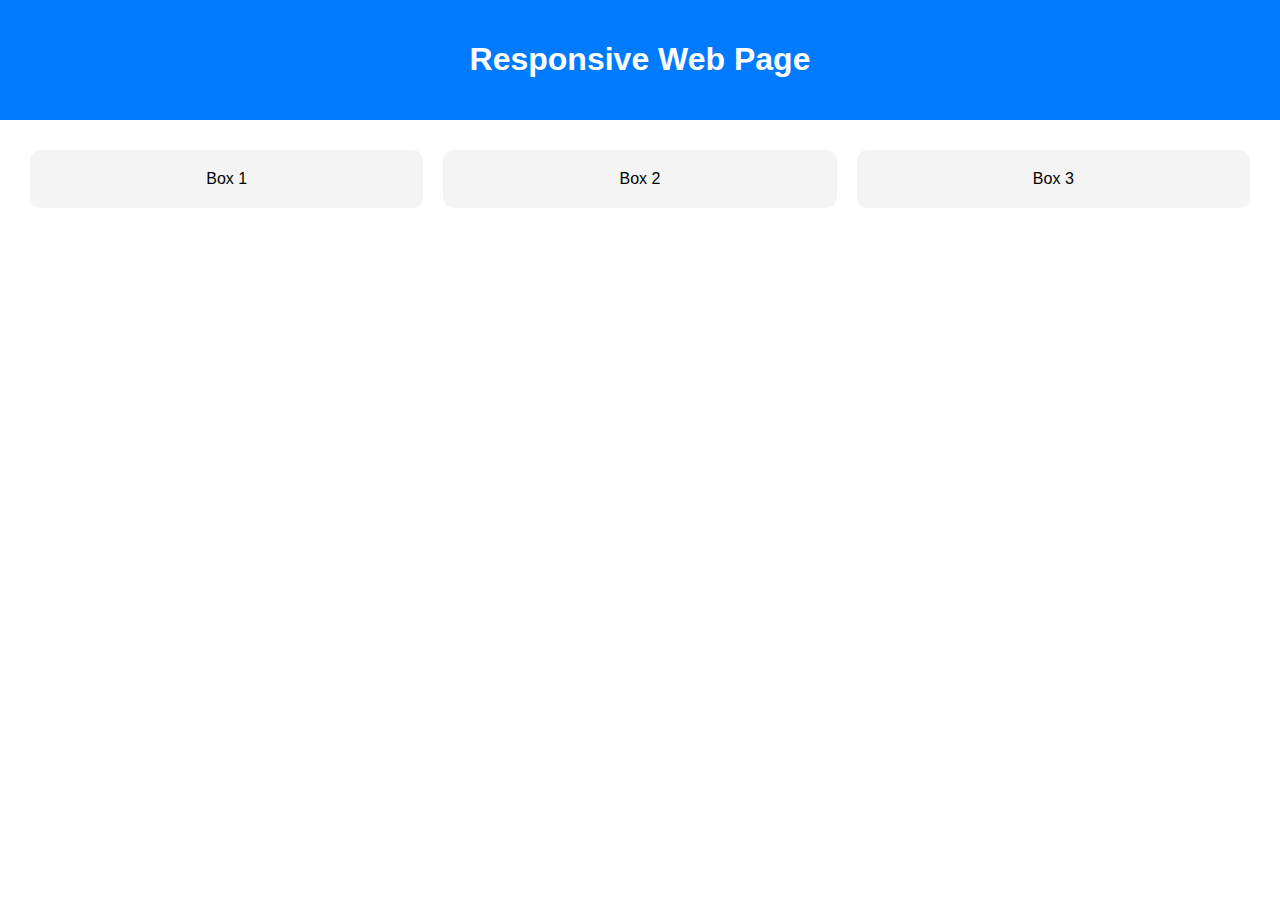
<file: Apex-Task3/index.html>
<!-- index.html -->
<!DOCTYPE html>
<html lang="en">
<head>
  <meta charset="UTF-8" />
  <meta name="viewport" content="width=device-width, initial-scale=1.0"/>
  <title>Responsive Page</title>
  <style>
    body {
      font-family: Arial, sans-serif;
      margin: 0;
      padding: 0;
      text-align: center;
    }

    header {
      background-color: #007bff;
      color: white;
      padding: 20px;
    }

    main {
      display: flex;
      flex-wrap: wrap;
      justify-content: center;
      padding: 20px;
    }

    .box {
      background-color: #f4f4f4;
      margin: 10px;
      padding: 20px;
      flex: 1 1 300px;
      max-width: 400px;
      border-radius: 10px;
    }

    /* Media Query for Tablets */
    @media (max-width: 768px) {
      header {
        font-size: 18px;
      }

      .box {
        flex: 1 1 100%;
      }
    }

    /* Media Query for Mobile */
    @media (max-width: 480px) {
      header {
        font-size: 16px;
      }

      .box {
        padding: 10px;
      }
    }
  </style>
</head>
<body>
  <header>
    <h1>Responsive Web Page</h1>
  </header>
  <main>
    <div class="box">Box 1</div>
    <div class="box">Box 2</div>
    <div class="box">Box 3</div>
  </main>
</body>
</html>
</file>
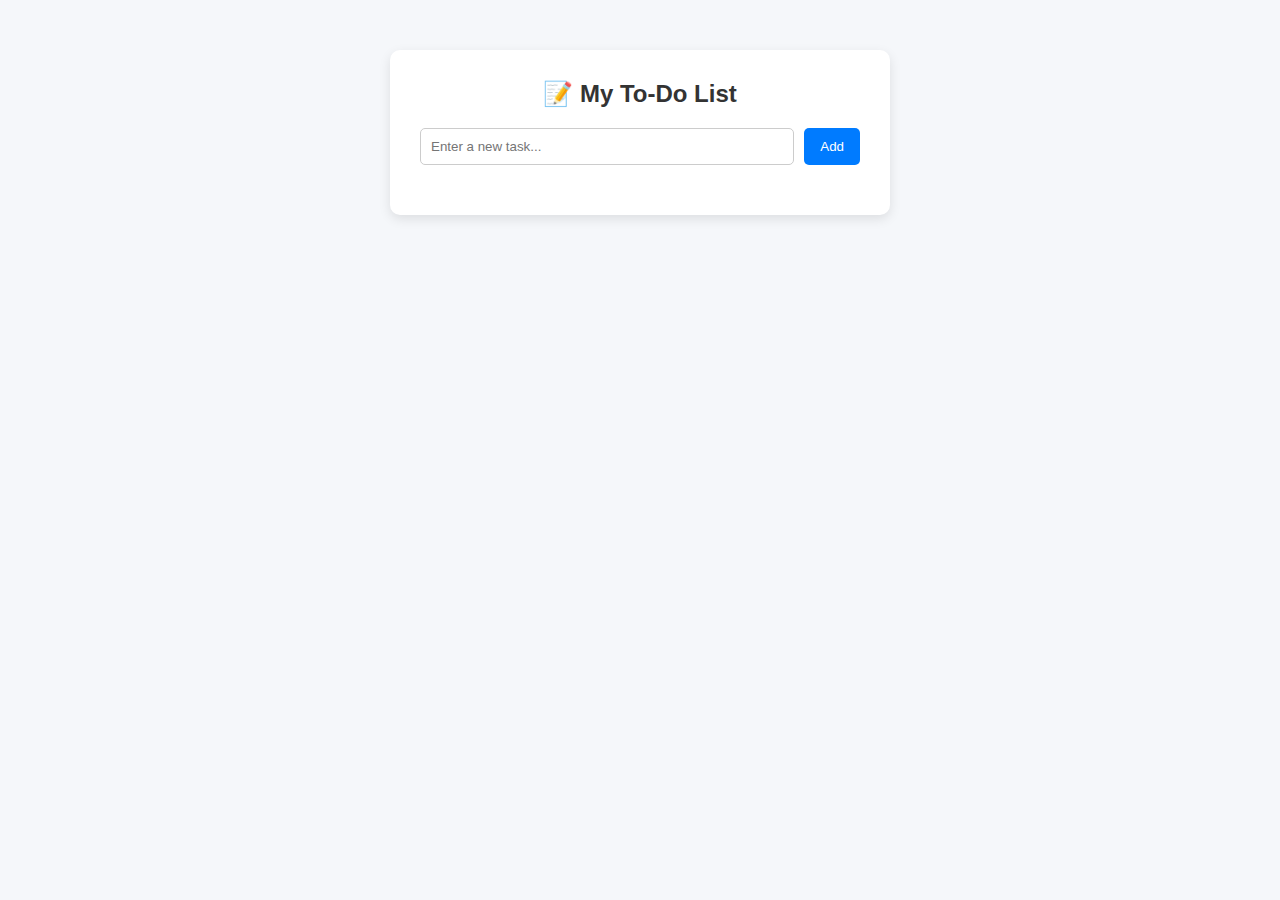
<file: Apex-Task4/2-Todo_List/index.html>
<!DOCTYPE html>
<html lang="en">
<head>
  <meta charset="UTF-8" />
  <meta name="viewport" content="width=device-width, initial-scale=1.0"/>
  <title>To-Do List App</title>
  <link rel="stylesheet" href="style.css">
</head>
<body>
  <div class="container">
    <h2>📝 My To-Do List</h2>
    <div class="input-section">
      <input type="text" id="taskInput" placeholder="Enter a new task...">
      <button onclick="addTask()">Add</button>
    </div>
    <ul id="taskList"></ul>
  </div>

  <script src="script.js"></script>
</body>
</html>
</file>
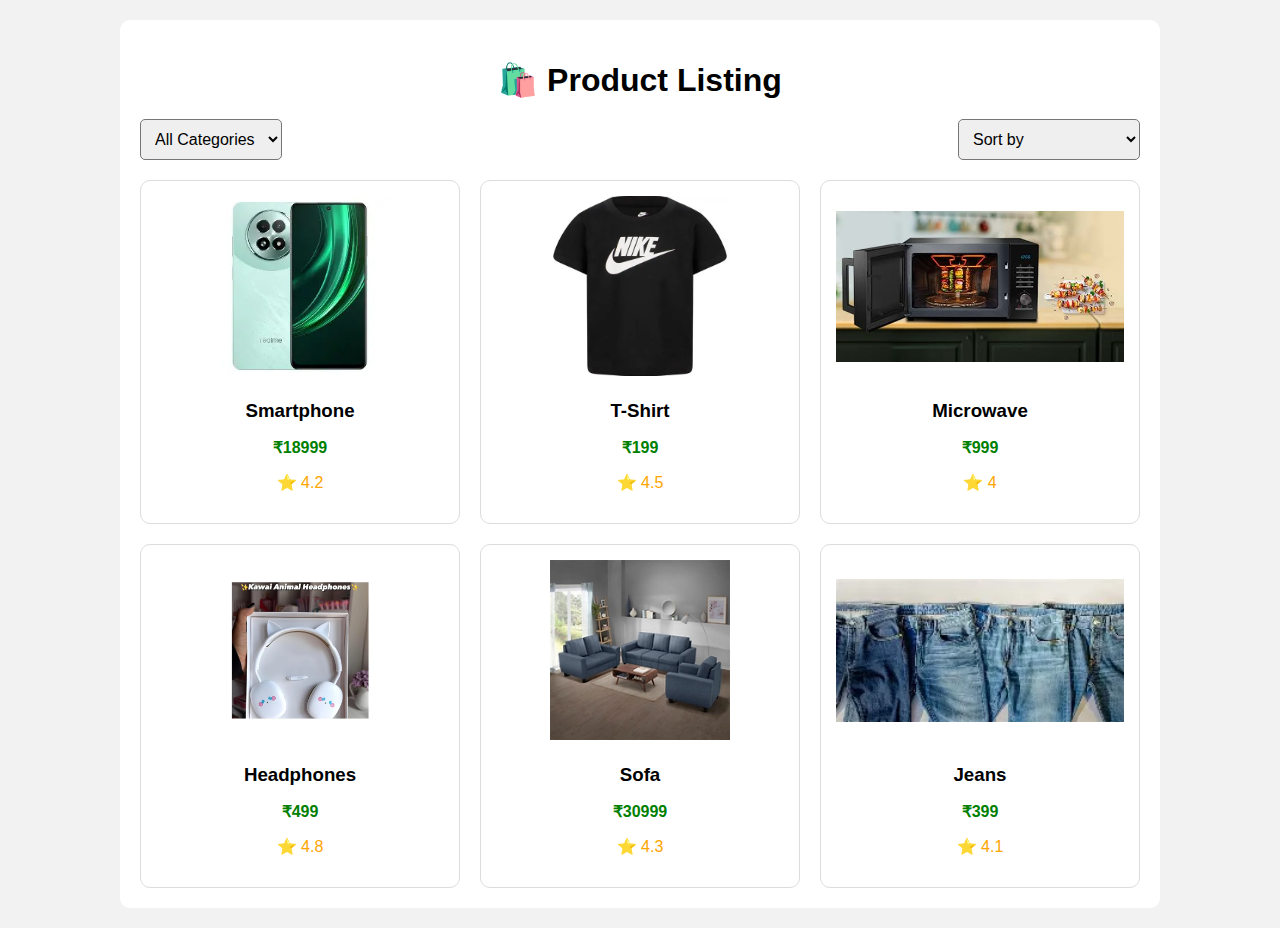
<file: Apex-Task4/3-Product_Listening/index.html>
<!DOCTYPE html>
<html lang="en">
<head>
  <meta charset="UTF-8" />
  <meta name="viewport" content="width=device-width, initial-scale=1.0"/>
  <title>Product Listing</title>
  <link rel="stylesheet" href="style.css" />
</head>
<body>
  <div class="container">
    <h1>🛍️ Product Listing</h1>

    <div class="filters">
      <select id="categoryFilter" onchange="filterAndSort()">
        <option value="all">All Categories</option>
        <option value="electronics">Electronics</option>
        <option value="fashion">Fashion</option>
        <option value="home">Home</option>
      </select>

      <select id="sortOption" onchange="filterAndSort()">
        <option value="default">Sort by</option>
        <option value="priceLowHigh">Price: Low to High</option>
        <option value="priceHighLow">Price: High to Low</option>
        <option value="ratingHighLow">Rating: High to Low</option>
      </select>
    </div>

    <div class="product-list" id="productList"></div>
  </div>

  <script src="script.js"></script>
</body>
</html>
</file>
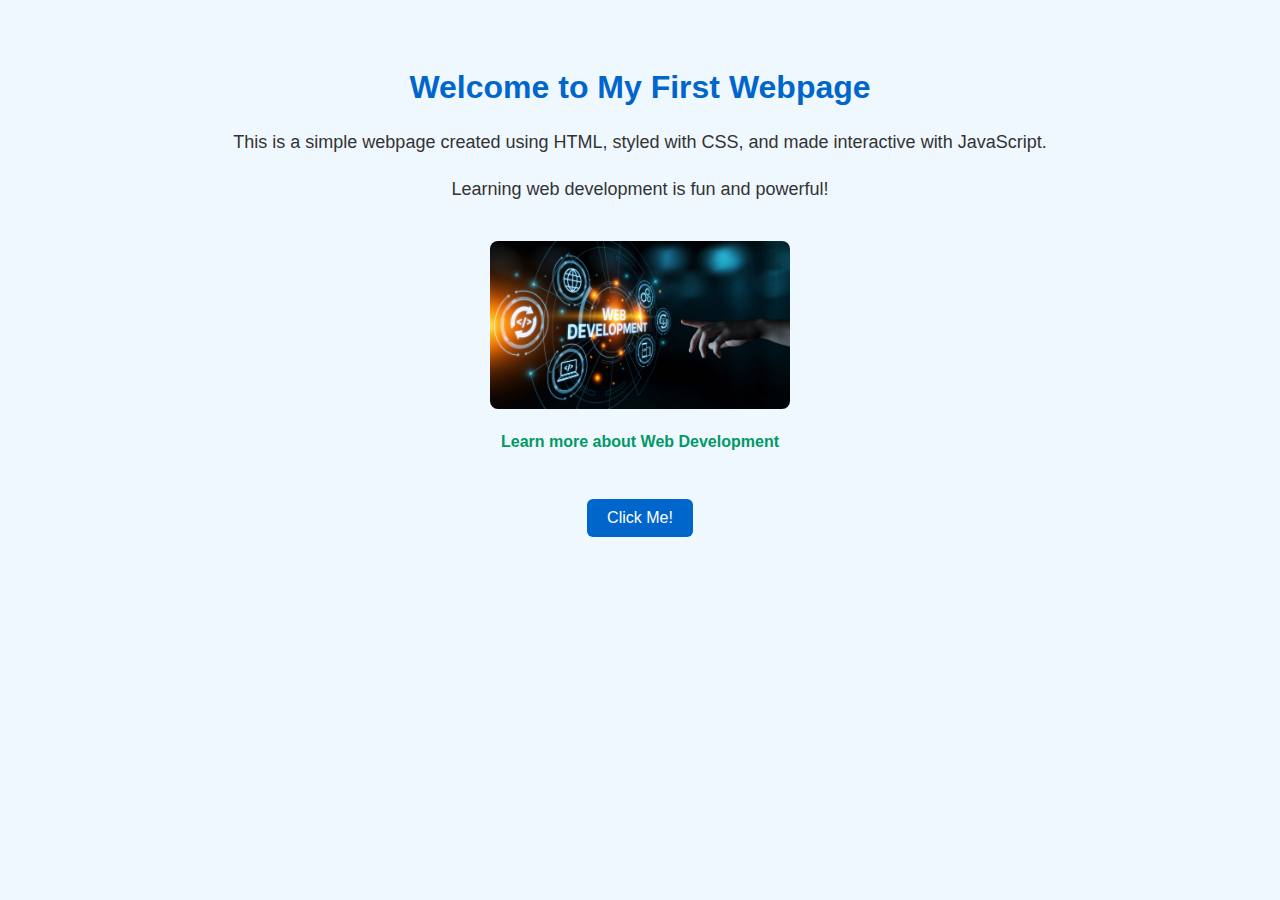
<file: Apex-Task1/Task1.html>
<!DOCTYPE html>
<html lang="en">
<head>
  <meta charset="UTF-8">
  <title>My First Webpage</title>
  <style>
    body {
      font-family: Arial, sans-serif;
      background-color: #f0f8ff;
      color: #333;
      text-align: center;
      padding: 40px;
    }

    h1 {
      color: #0066cc;
    }

    p {
      font-size: 18px;
      line-height: 1.6;
    }

    img {
      width: 300px;
      border-radius: 8px;
      margin-top: 20px;
    }

    a {
      display: inline-block;
      margin-top: 20px;
      color: #009966;
      text-decoration: none;
      font-weight: bold;
    }

    a:hover {
      text-decoration: underline;
    }

    button {
      margin-top: 30px;
      padding: 10px 20px;
      font-size: 16px;
      background-color: #0066cc;
      color: white;
      border: none;
      border-radius: 6px;
      cursor: pointer;
    }

    button:hover {
      background-color: #004c99;
    }
  </style>
</head>
<body>

  <h1>Welcome to My First Webpage</h1>
  <p>This is a simple webpage created using HTML, styled with CSS, and made interactive with JavaScript.</p>
  <p>Learning web development is fun and powerful!</p>

  <img src="web.jpg" alt="Sample Image">

  <br>
  <a href="https://developer.mozilla.org/en-US/docs/Web" target="_blank">
    Learn more about Web Development
  </a>

  <br><br>
  <button onclick="showMessage()">Click Me!</button>

  <script>
    function showMessage() {
      alert("Hello! You clicked the button.");
    }
  </script>

</body>
</html>
</file>
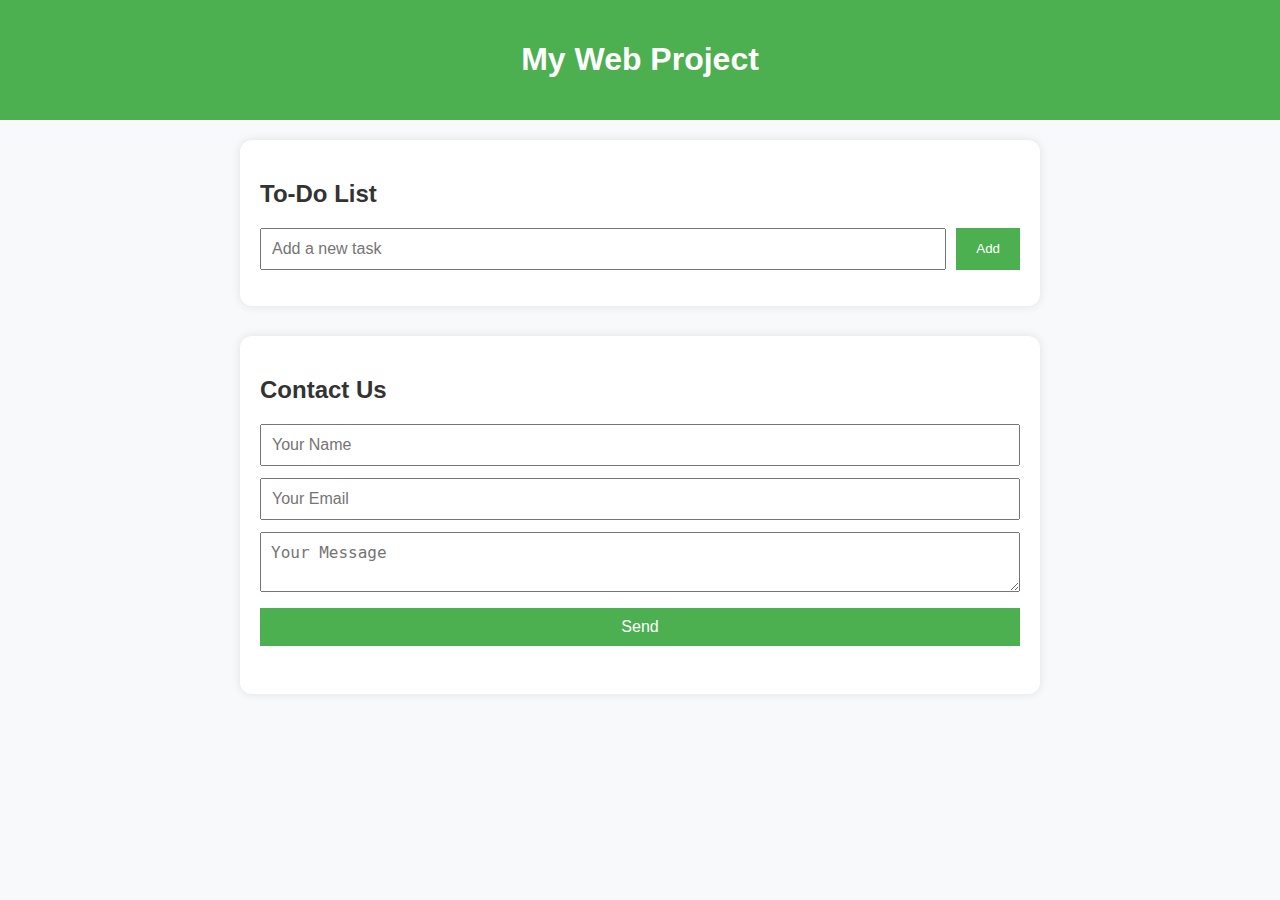
<file: Apex-Task2/Task2.html>
<!DOCTYPE html>
<html lang="en">
<head>
  <meta charset="UTF-8">
  <meta name="viewport" content="width=device-width, initial-scale=1">
  <title>To-Do & Contact</title>
  <link rel="stylesheet" href="style.css">
</head>
<body>
  <header>
    <h1>My Web Project</h1>
  </header>

  <main class="container">
    <section class="todo-section">
      <h2>To-Do List</h2>
      <div class="todo-input">
        <input type="text" id="taskInput" placeholder="Add a new task">
        <button onclick="addTask()">Add</button>
      </div>
      <ul id="taskList"></ul>
    </section>

    <section class="form-section">
      <h2>Contact Us</h2>
      <form id="contactForm">
        <input type="text" id="name" placeholder="Your Name" required>
        <input type="email" id="email" placeholder="Your Email" required>
        <textarea id="message" placeholder="Your Message" required></textarea>
        <button type="submit">Send</button>
      </form>
      <p id="formFeedback"></p>
    </section>
  </main>

  <script src="script.js"></script>
</body>
</html>
</file>
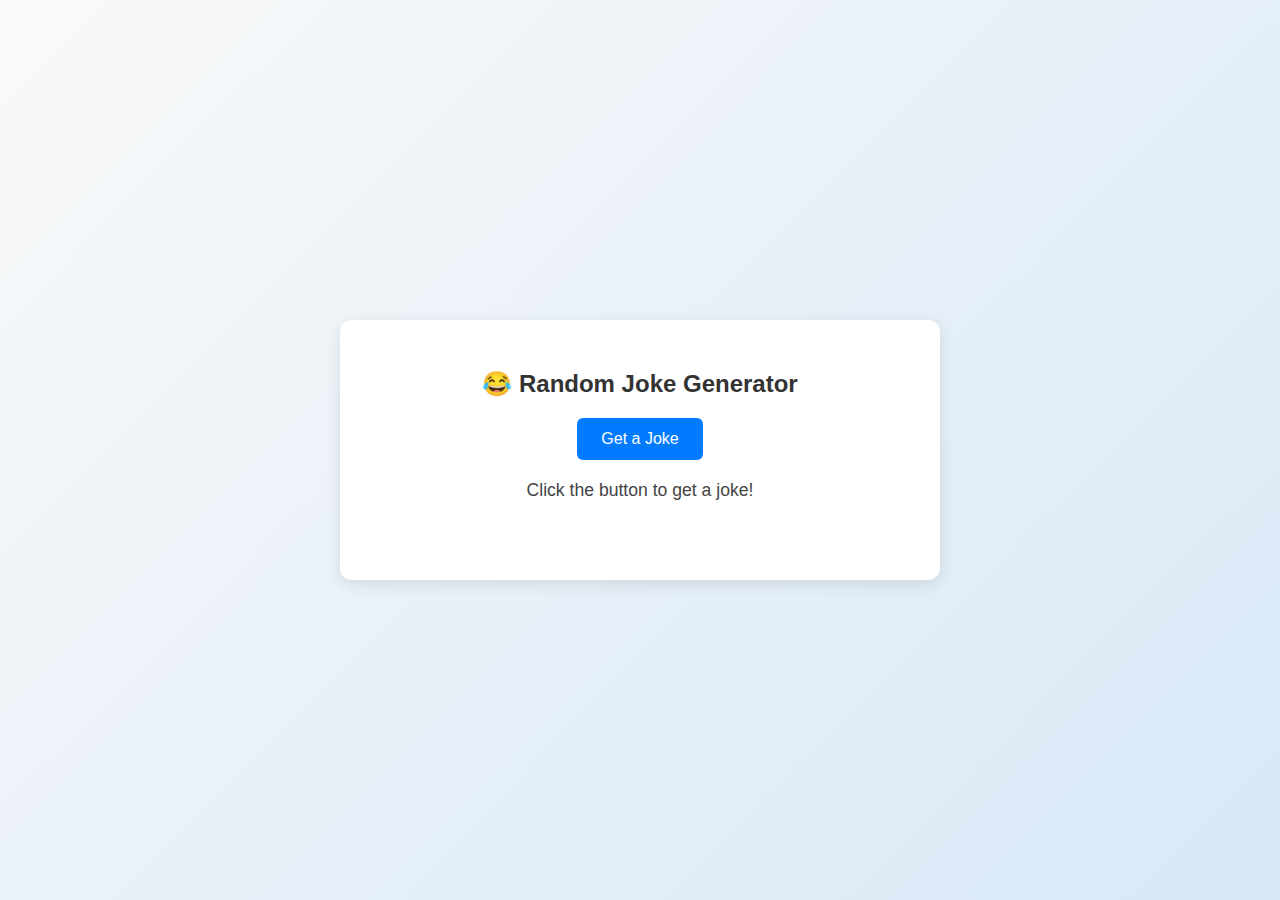
<file: Apex-Task3/api.html>
<!DOCTYPE html>
<html lang="en">
<head>
  <meta charset="UTF-8" />
  <meta name="viewport" content="width=device-width, initial-scale=1.0"/>
  <title>Random Joke Generator</title>
  <style>
    * {
      box-sizing: border-box;
    }

    body {
      margin: 0;
      padding: 0;
      font-family: 'Segoe UI', sans-serif;
      background: linear-gradient(135deg, #f9f9f9, #d7e8f7);
      display: flex;
      justify-content: center;
      align-items: center;
      min-height: 100vh;
    }

    .container {
      background: white;
      padding: 30px;
      border-radius: 12px;
      box-shadow: 0 4px 16px rgba(0, 0, 0, 0.1);
      max-width: 600px;
      width: 90%;
      text-align: center;
    }

    h2 {
      margin-bottom: 20px;
      color: #333;
    }

    #joke {
      margin: 20px 0;
      font-size: 1.1rem;
      color: #444;
      min-height: 50px;
    }

    button {
      padding: 12px 24px;
      background-color: #007bff;
      color: white;
      border: none;
      border-radius: 6px;
      font-size: 1rem;
      cursor: pointer;
      transition: background-color 0.3s ease;
    }

    button:hover {
      background-color: #0056b3;
    }

    @media (max-width: 600px) {
      .container {
        padding: 20px;
      }

      #joke {
        font-size: 1rem;
      }

      button {
        font-size: 0.95rem;
        padding: 10px 20px;
      }
    }
  </style>
</head>
<body>
  <div class="container">
    <h2>😂 Random Joke Generator</h2>
    <button onclick="getJoke()">Get a Joke</button>
    <div id="joke">Click the button to get a joke!</div>
  </div>

  <script>
    async function getJoke() {
      const jokeDiv = document.getElementById("joke");
      jokeDiv.innerText = "Loading...";
      try {
        const res = await fetch("https://official-joke-api.appspot.com/random_joke");
        const data = await res.json();
        jokeDiv.innerText = `${data.setup} - ${data.punchline}`;
      } catch (err) {
        jokeDiv.innerText = "Oops! Couldn't fetch a joke. Try again.";
      }
    }
  </script>
</body>
</html>
</file>
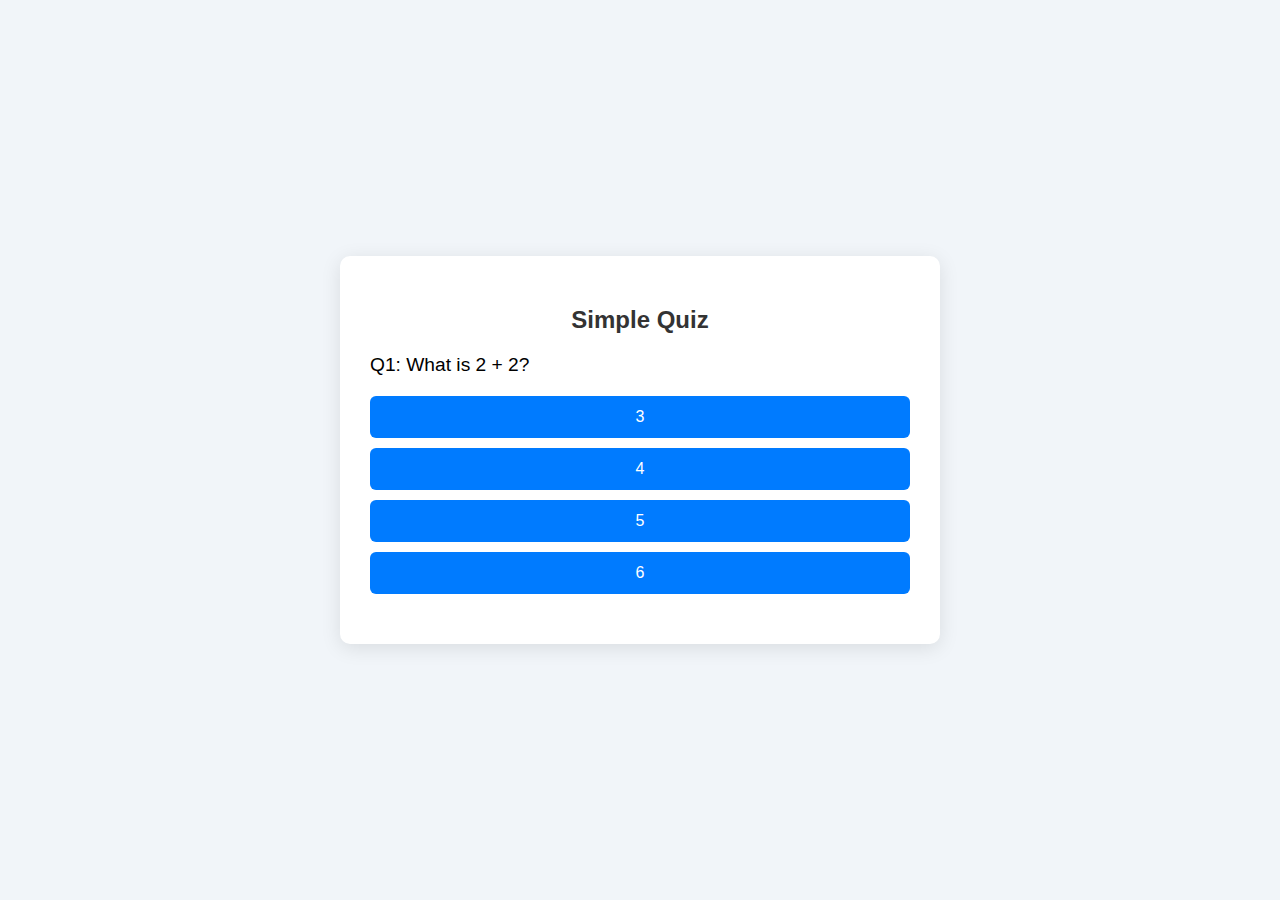
<file: Apex-Task3/quizz.html>
<!DOCTYPE html>
<html lang="en">
<head>
  <meta charset="UTF-8" />
  <meta name="viewport" content="width=device-width, initial-scale=1.0"/>
  <title>Responsive Quiz App</title>
  <style>
    * {
      box-sizing: border-box;
    }

    body {
      font-family: 'Segoe UI', sans-serif;
      background: #f1f5f9;
      margin: 0;
      padding: 0;
      display: flex;
      justify-content: center;
      align-items: center;
      min-height: 100vh;
    }

    .quiz-container {
      background: white;
      border-radius: 10px;
      padding: 30px;
      box-shadow: 0 4px 20px rgba(0, 0, 0, 0.1);
      max-width: 600px;
      width: 90%;
    }

    h2 {
      text-align: center;
      margin-bottom: 20px;
      color: #333;
    }

    .question {
      font-size: 1.2rem;
      margin-bottom: 20px;
    }

    #answers {
      display: flex;
      flex-direction: column;
      gap: 10px;
    }

    .answer-btn {
      padding: 12px;
      border: none;
      background-color: #007bff;
      color: white;
      border-radius: 6px;
      font-size: 1rem;
      cursor: pointer;
      transition: background-color 0.3s ease;
    }

    .answer-btn:hover {
      background-color: #0056b3;
    }

    .selected {
      background-color: #ffc107 !important;
      color: #000;
    }

    #next-btn {
      margin-top: 20px;
      padding: 12px;
      width: 100%;
      border: none;
      background-color: #28a745;
      color: white;
      font-size: 1rem;
      border-radius: 6px;
      cursor: pointer;
      display: none;
    }

    #next-btn:hover {
      background-color: #218838;
    }

    #result {
      margin-top: 20px;
      font-weight: bold;
      text-align: center;
      color: #555;
    }

    @media (max-width: 600px) {
      .quiz-container {
        padding: 20px;
      }

      .question {
        font-size: 1rem;
      }

      .answer-btn {
        font-size: 0.95rem;
      }

      #next-btn {
        font-size: 0.95rem;
      }
    }
  </style>
</head>
<body>
  <div class="quiz-container" id="quiz-container">
    <h2>Simple Quiz</h2>
    <div class="question" id="question"></div>
    <div id="answers"></div>
    <button id="next-btn" onclick="nextQuestion()">Next</button>
    <div id="result"></div>
  </div>

  <script>
    const quiz = [
      {
        question: "What is 2 + 2?",
        options: ["3", "4", "5", "6"],
        answer: "4"
      },
      {
        question: "What is the capital of France?",
        options: ["London", "Paris", "Berlin", "Rome"],
        answer: "Paris"
      },
      {
        question: "What color is the sky?",
        options: ["Red", "Blue", "Green", "Yellow"],
        answer: "Blue"
      }
    ];

    let current = 0;
    let score = 0;
    let selectedAnswer = null;

    const questionEl = document.getElementById("question");
    const answersEl = document.getElementById("answers");
    const resultEl = document.getElementById("result");
    const quizContainer = document.getElementById("quiz-container");
    const nextBtn = document.getElementById("next-btn");

    function loadQuestion() {
      const q = quiz[current];
      questionEl.innerText = `Q${current + 1}: ${q.question}`;
      answersEl.innerHTML = "";
      selectedAnswer = null;
      nextBtn.style.display = "none";

      q.options.forEach(opt => {
        const btn = document.createElement("button");
        btn.className = "answer-btn";
        btn.innerText = opt;
        btn.onclick = () => selectAnswer(btn, opt);
        answersEl.appendChild(btn);
      });
    }

    function selectAnswer(button, option) {
      const allButtons = document.querySelectorAll(".answer-btn");
      allButtons.forEach(btn => btn.classList.remove("selected"));
      button.classList.add("selected");
      selectedAnswer = option;
      nextBtn.style.display = "block";
    }

    function nextQuestion() {
      if (selectedAnswer === quiz[current].answer) {
        score++;
      }

      current++;
      if (current < quiz.length) {
        loadQuestion();
      } else {
        quizContainer.innerHTML = `
          <h2>Quiz Completed!</h2>
          <p id="result">You scored <strong>${score}</strong> out of <strong>${quiz.length}</strong>.</p>
        `;
      }
    }

    loadQuestion();
  </script>
</body>
</html>
</file>
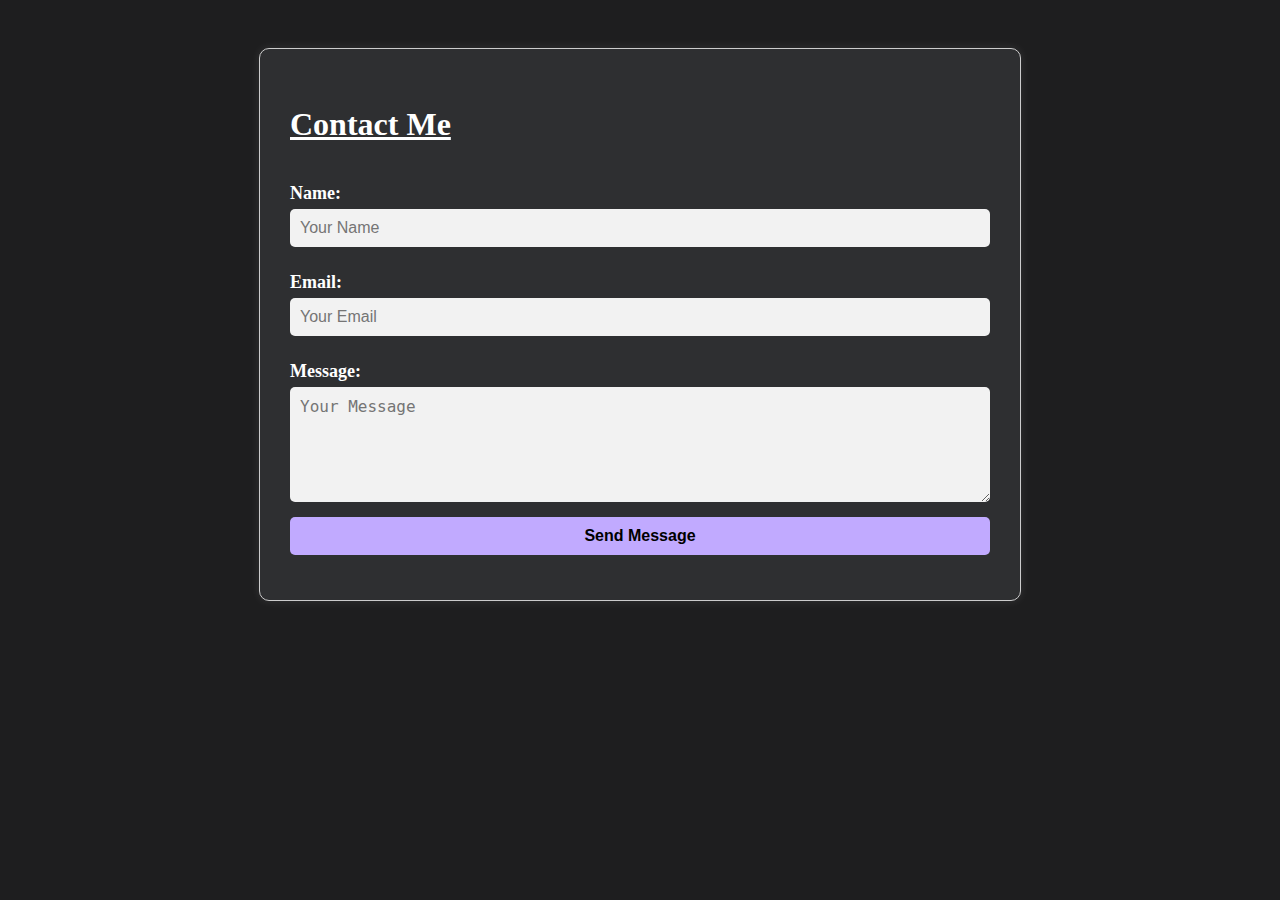
<file: Apex-Task4/1-My_Portfolio/contact .html>
<!DOCTYPE html>
<html lang="en">
<head>
  <meta charset="UTF-8" />
  <meta name="viewport" content="width=device-width, initial-scale=1.0"/>
  <title>Contact Form</title>
  <style>
    body {
      background-color: #1e1e1f;
      font-family: 'Georgia', serif;
      color: white;
      padding: 40px;
      text-align: center;
    }

    h2 {
      font-size: 32px;
      text-decoration: underline;
      margin-bottom: 30px;
    }

    .section {
      background-color: #2e2f31;
      border: 1px solid #ccc;
      border-radius: 10px;
      max-width: 700px;
      margin: auto;
      padding: 30px;
      box-shadow: 0 0 10px rgba(255, 255, 255, 0.1);
      text-align: left;
    }

    .contact-form {
      display: flex;
      flex-direction: column;
    }

    .contact-form label {
      font-size: 18px;
      margin: 10px 0 5px;
      color: white;
    }

    .contact-form input,
    .contact-form textarea {
      padding: 10px;
      margin-bottom: 15px;
      border: none;
      border-radius: 5px;
      font-size: 16px;
      background-color: #f2f2f2;
      color: #000;
    }

    .contact-form input[type="submit"] {
      background-color: #c1aaff;
      color: #000;
      font-weight: bold;
      cursor: pointer;
      transition: background 0.3s;
    }

    .contact-form input[type="submit"]:hover {
      background-color: #a688ff;
    }

    @media (max-width: 768px) {
      .section {
        padding: 20px;
      }

      h2 {
        font-size: 26px;
      }
    }
  </style>
</head>
<body>

  <div class="section">
    <h2>Contact Me</h2>
    <form class="contact-form" action="#" method="post">
      <label for="name"><b>Name:</b></label>
      <input type="text" id="name" name="name" placeholder="Your Name" required>

      <label for="email"><b>Email:</b></label>
      <input type="email" id="email" name="email" placeholder="Your Email" required>

      <label for="message"><b>Message:</b></label>
      <textarea id="message" name="message" rows="5" placeholder="Your Message" required></textarea>

      <input type="submit" value="Send Message">
    </form>
  </div>

</body>
</html>
</file>
<file: Apex-Task4/2-Todo_List/style.css>
* {
  box-sizing: border-box;
  margin: 0;
  padding: 0;
}

body {
  font-family: 'Segoe UI', sans-serif;
  background: #f5f7fa;
  display: flex;
  justify-content: center;
  align-items: flex-start;
  padding: 50px 20px;
  min-height: 100vh;
}

.container {
  background: #fff;
  border-radius: 10px;
  box-shadow: 0 4px 12px rgba(0,0,0,0.1);
  padding: 30px;
  width: 100%;
  max-width: 500px;
}

h2 {
  text-align: center;
  margin-bottom: 20px;
  color: #333;
}

.input-section {
  display: flex;
  gap: 10px;
  margin-bottom: 20px;
}

input[type="text"] {
  flex: 1;
  padding: 10px;
  border-radius: 5px;
  border: 1px solid #ccc;
}

button {
  padding: 10px 16px;
  background: #007bff;
  color: white;
  border: none;
  border-radius: 5px;
  cursor: pointer;
}

button:hover {
  background: #0056b3;
}

ul {
  list-style: none;
}

li {
  background: #f0f0f0;
  margin-bottom: 10px;
  padding: 12px;
  border-radius: 5px;
  display: flex;
  justify-content: space-between;
  align-items: center;
}

li.completed {
  text-decoration: line-through;
  color: #888;
}

.actions button {
  margin-left: 8px;
  padding: 5px 8px;
  font-size: 12px;
}
</file>
<file: Apex-Task4/3-Product_Listening/style.css>
body {
  font-family: Arial, sans-serif;
  background-color: #f2f2f2;
  margin: 0;
  padding: 20px;
}

.container {
  max-width: 1000px;
  margin: auto;
  background: white;
  padding: 20px;
  border-radius: 10px;
}

h1 {
  text-align: center;
  margin-bottom: 20px;
}

.filters {
  display: flex;
  justify-content: space-between;
  margin-bottom: 20px;
  flex-wrap: wrap;
  gap: 10px;
}

select {
  padding: 10px;
  border-radius: 5px;
  font-size: 16px;
}

.product-list {
  display: grid;
  grid-template-columns: repeat(auto-fill, minmax(240px, 1fr));
  gap: 20px;
}

.product {
  border: 1px solid #ddd;
  border-radius: 10px;
  padding: 15px;
  background: #fff;
  text-align: center;
}

.product img {
  width: 100%;
  height: 180px;
  object-fit: contain;
  margin-bottom: 10px;
}

.product h3 {
  margin: 10px 0;
}

.price {
  color: green;
  font-weight: bold;
}

.rating {
  color: orange;
}
</file>
<file: Apex-Task2/style.css>
body {
  margin: 0;
  font-family: 'Segoe UI', sans-serif;
  background: #f8f9fa;
  color: #333;
}

header {
  background: #4CAF50;
  color: white;
  padding: 20px;
  text-align: center;
}

.container {
  display: flex;
  flex-direction: column;
  gap: 30px;
  padding: 20px;
  max-width: 800px;
  margin: auto;
}

section {
  background: white;
  padding: 20px;
  border-radius: 12px;
  box-shadow: 0 0 10px rgba(0,0,0,0.1);
}

.todo-input {
  display: flex;
  gap: 10px;
  margin-bottom: 15px;
}

.todo-input input {
  flex: 1;
  padding: 10px;
  font-size: 16px;
}

.todo-input button {
  padding: 10px 20px;
  background: #4CAF50;
  border: none;
  color: white;
  cursor: pointer;
}

ul#taskList {
  list-style: none;
  padding: 0;
}

ul#taskList li {
  padding: 10px;
  margin-bottom: 10px;
  background: #f1f1f1;
  border-radius: 6px;
  display: flex;
  justify-content: space-between;
  align-items: center;
}

.task-actions button {
  margin-left: 5px;
  padding: 4px 8px;
  font-size: 12px;
  cursor: pointer;
}

form input, form textarea, form button {
  width: 100%;
  margin-bottom: 12px;
  padding: 10px;
  font-size: 16px;
  box-sizing: border-box;
}

form button {
  background: #4CAF50;
  color: white;
  border: none;
  cursor: pointer;
}

#formFeedback {
  font-weight: bold;
}

/* Responsive */
@media (max-width: 600px) {
  .todo-input {
    flex-direction: column;
  }

  .todo-input button {
    width: 100%;
  }
}
</file>
